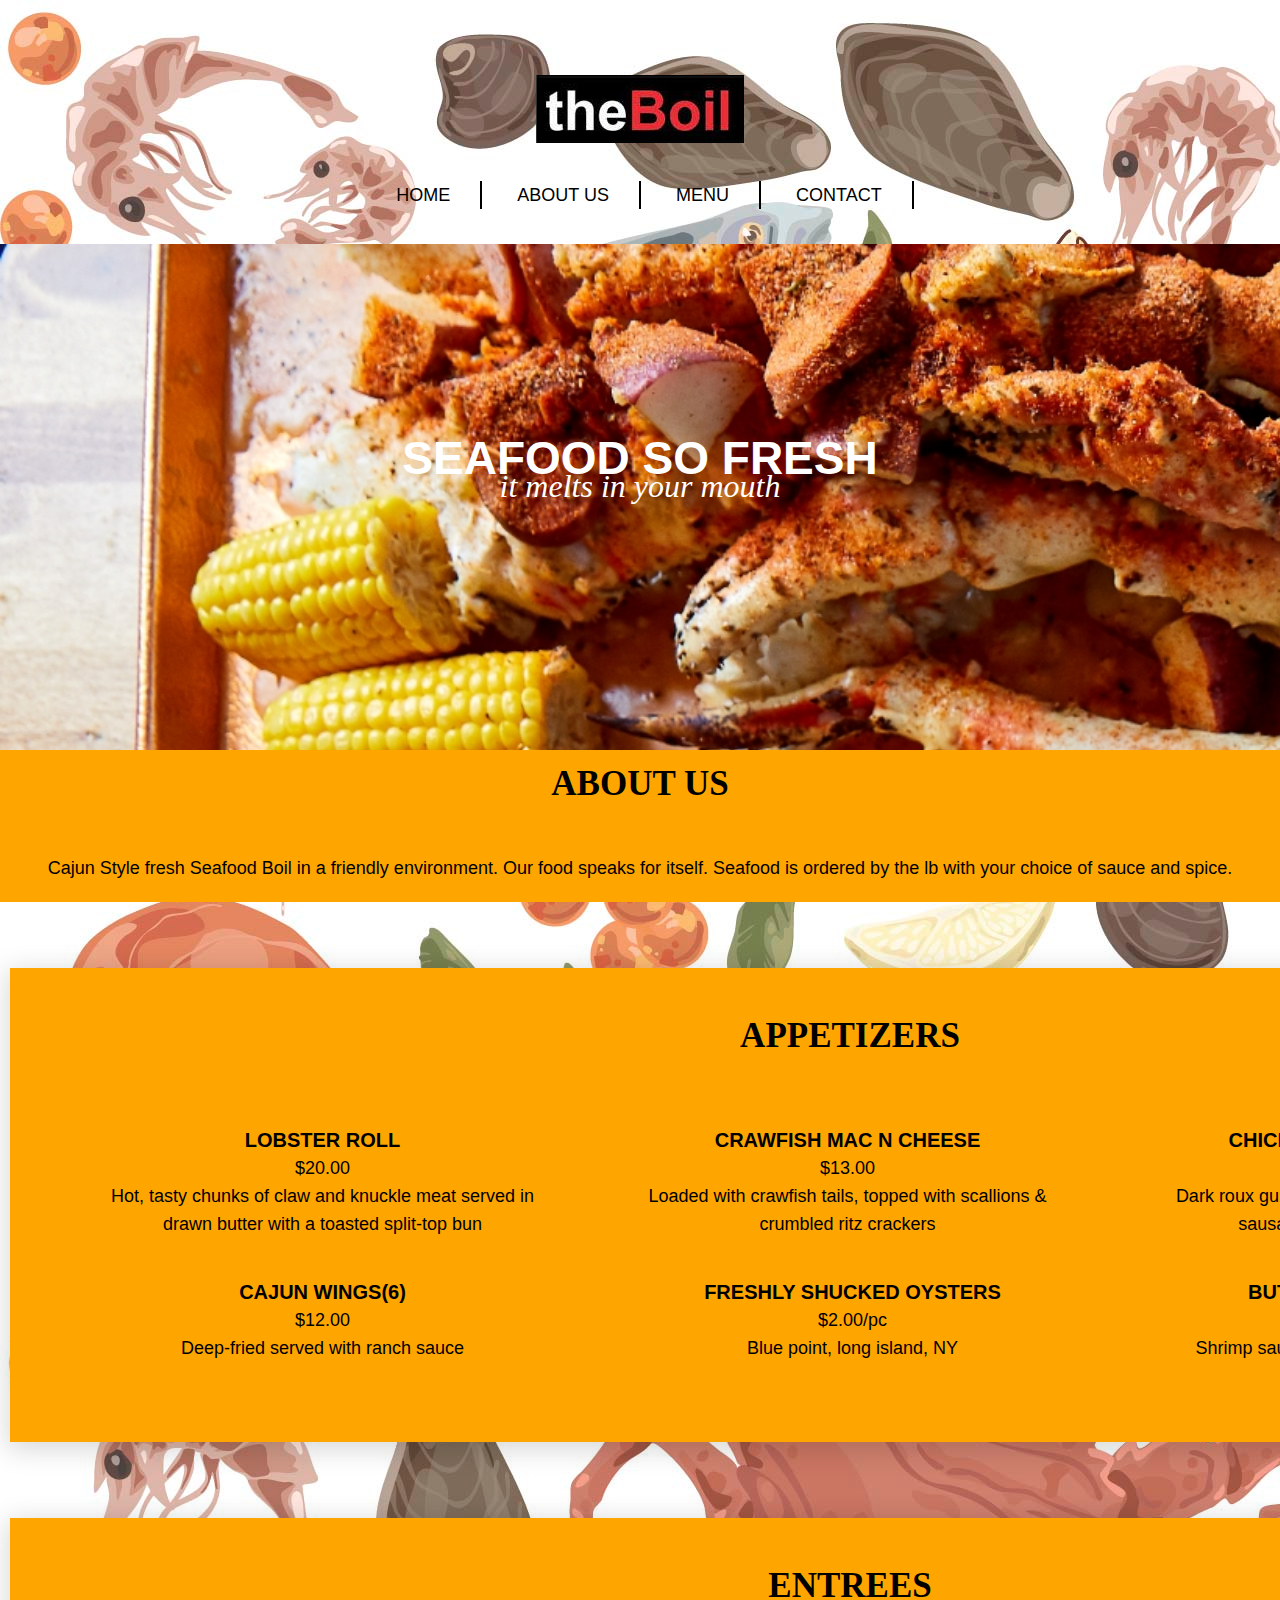
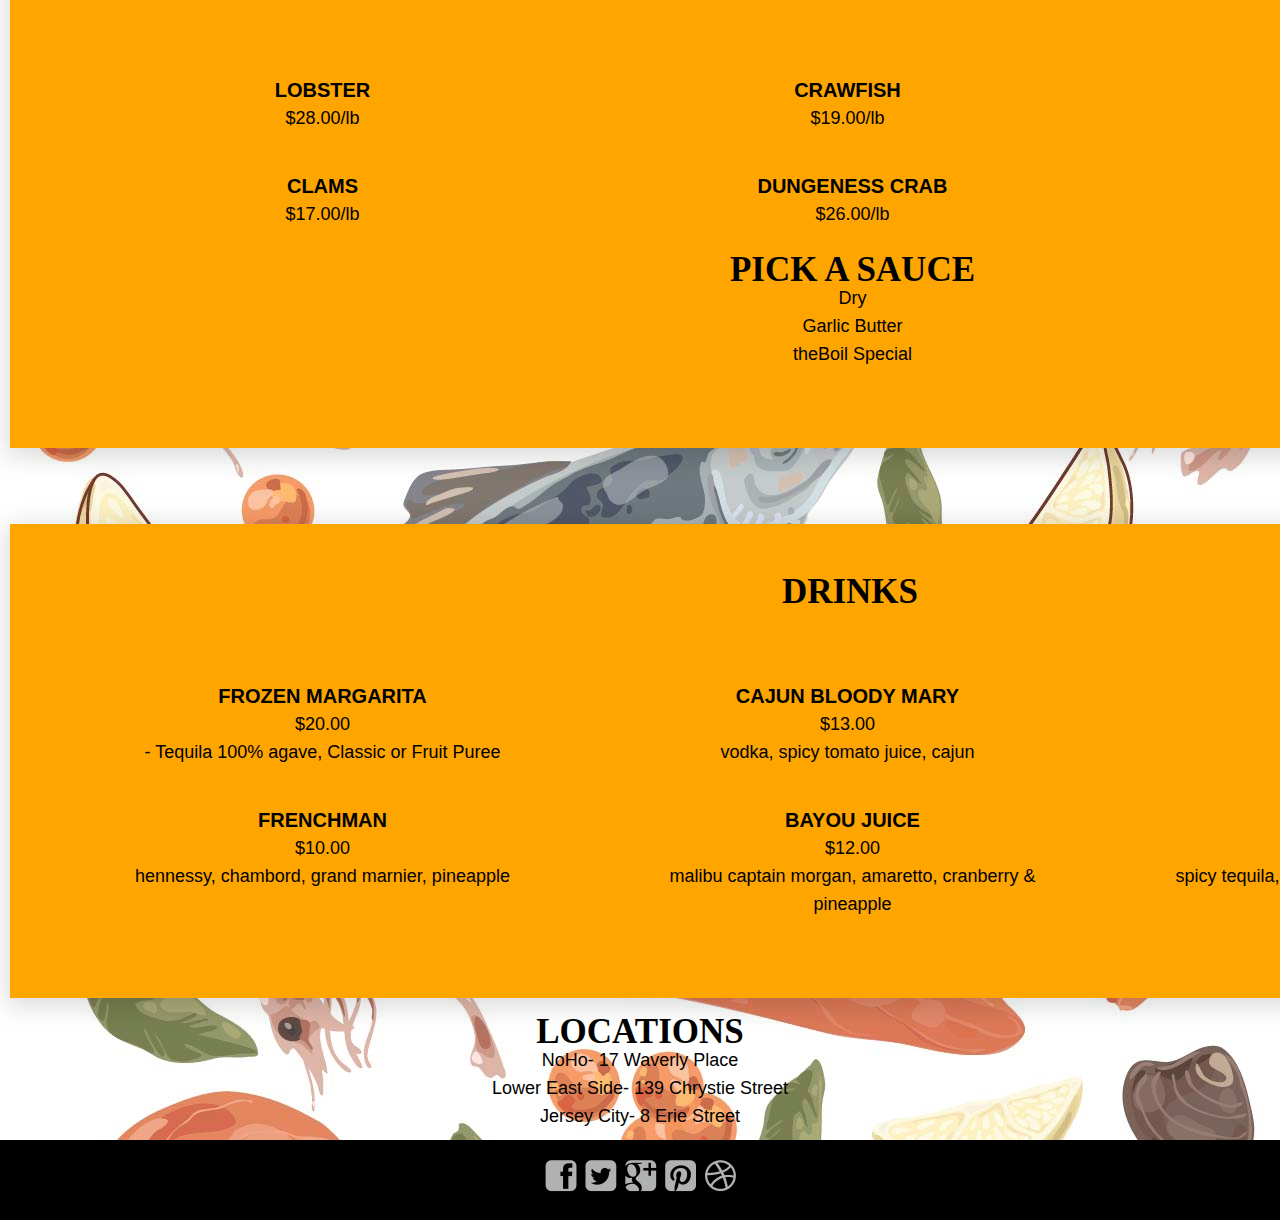
<file: a-chen/index.html>
<!DOCTYPE html>
<html lang="en" dir="ltr">
  <head>
    <meta charset="utf-8">
    <title>theBoil</title>
    <link rel="stylesheet" href="style.css">

  </head>

  <body>


<header>

  <img src="images/TheBoilLogo.jpg" alt="TheBoil">
  <nav>

    <ul>
      <li><a href="">Home</a> </li>
      <li><a href="">About us</a> </li>
      <li><a href="">Menu</a> </li>
      <li><a href="">Contact</a> </li>
    </ul>

  </nav>

</header>

<section id="hero">

  <h1>Seafood so fresh</h1>
  <h2>it melts in your mouth</h2>

</section>

<main>

  <h3>About Us</h3>
  <br></br>
  <div>
    <p>Cajun Style fresh Seafood Boil in a friendly environment. Our food speaks for itself.
      Seafood is ordered by the lb with your choice of sauce and spice.</p>
  </div>

</main>

<section>
<br></br>

			<div class="menu">
        <h3>Appetizers</h3>
        <br></br>
				<div class="menu-left">
					<h4>Lobster Roll</h4> <span>$20.00</span>
					<p> Hot, tasty chunks of claw and knuckle meat served in drawn butter with a toasted split-top bun</p>
				</div>

				<div class="menu-right">
          <h4>Chicken & Sausage Gumbo</h4> <span>$10.00</span>
					<p>Dark roux gumbo made with chicken and andouille sausage in chicken-bone stock,/P>

				</div>

				<div class="menu-left">
					<h4>Crawfish Mac N Cheese</h4> <span>$13.00</span>
					<p>Loaded with crawfish tails, topped with scallions & crumbled ritz crackers</p>
				</div>

				<div class="menu-right">
					<h4>buttery Garlic Shrimp</h4> <span>$14.00</span>
					<p>Shrimp sauteed with butter, garlic and parsley</p>
				</div>

				<div class="menu-left">
          <h4>Cajun Wings(6)</h4> <span>$12.00</span>
					<p>	Deep-fried served with ranch sauce </p>
				</div>

        <div class="menu-right">
					<h4>Freshly Shucked Oysters</h4> <span>$2.00/pc</span>
					<p>Blue point, long island, NY</p>

				</div>
			</div>
		</section>
    <section>
      <br></br>

        <div class="menu">
          	<h3>Entrees</h3>
            <br></br>
  				<div class="menu-left">
  					<h4>Lobster</h4> <span>$28.00/lb</span>

  				</div>

  				<div class="menu-right">
  					<h4>Shrimp</h4> <span>$19.00/lb</span>

  				</div>

  				<div class="menu-left">
  					<h4>Crawfish</h4> <span>$19.00/lb</span>

  				</div>

  				<div class="menu-right">
  					<h4>Snow Crab Legs</h4> <span>$25.00/lb</span>

  				</div>

  				<div class="menu-left">
  					<h4>Clams</h4> <span>$17.00/lb</span>

  				</div>

          <div class="menu-right">
  					<h4>Dungeness Crab</h4> <span>$26.00/lb</span>
          <br></br>
          <h3>Pick A Sauce</h3>
            <p>Dry</P>
            <p>Garlic Butter</P>
            <p>theBoil Special</P>


    				</div>
    			</div>
    		</section>
        <section>
          <br></br>


            <div class="menu">
              <h3>Drinks</h3>
              <br></br>
      				<div class="menu-left">
      					<h4>Frozen Margarita</h4> <span>$20.00</span>
      					<p>- Tequila 100% agave, Classic or Fruit Puree</p>
      				</div>

      				<div class="menu-right">
                <h4>Old Fashioned</h4> <span>$2.00</span>
                <p> whiskey, bitters syrup</p>
      				</div>

      				<div class="menu-left">
      					<h4>Cajun Bloody Mary</h4> <span>$13.00</span>
      					<p> vodka, spicy tomato juice, cajun</p>
      				</div>

      				<div class="menu-right">
      					<h4>Chilly Margarita</h4> <span>$14.00</span>
      					<p>spicy tequila, cointreau, fresh lime, jalapeño, sugar</p>
      				</div>

      				<div class="menu-left">
      					<h4>Frenchman</h4> <span>$10.00</span>
      					<p>hennessy, chambord, grand marnier, pineapple</p>
      				</div>

              <div class="menu-right">
                <h4>Bayou Juice</h4> <span>$12.00</span>
      					<p>malibu captain morgan, amaretto, cranberry & pineapple </p>


        				</div>
        			</div>
        		</section>


<section>


  <div class="Location">
    <h3>Locations</h3>
    <p>NoHo- 17 Waverly Place</p>

    <p>Lower East Side- 139 Chrystie Street</p>

    <p>Jersey City- 8 Erie Street</p>

  </div>

</section>

<footer>

  <div>
    <img src="images/socialicons.png" alt= "Social Networks">
  </div>
  <div>
  </div>
</footer>
  </body>
</html>
</file>
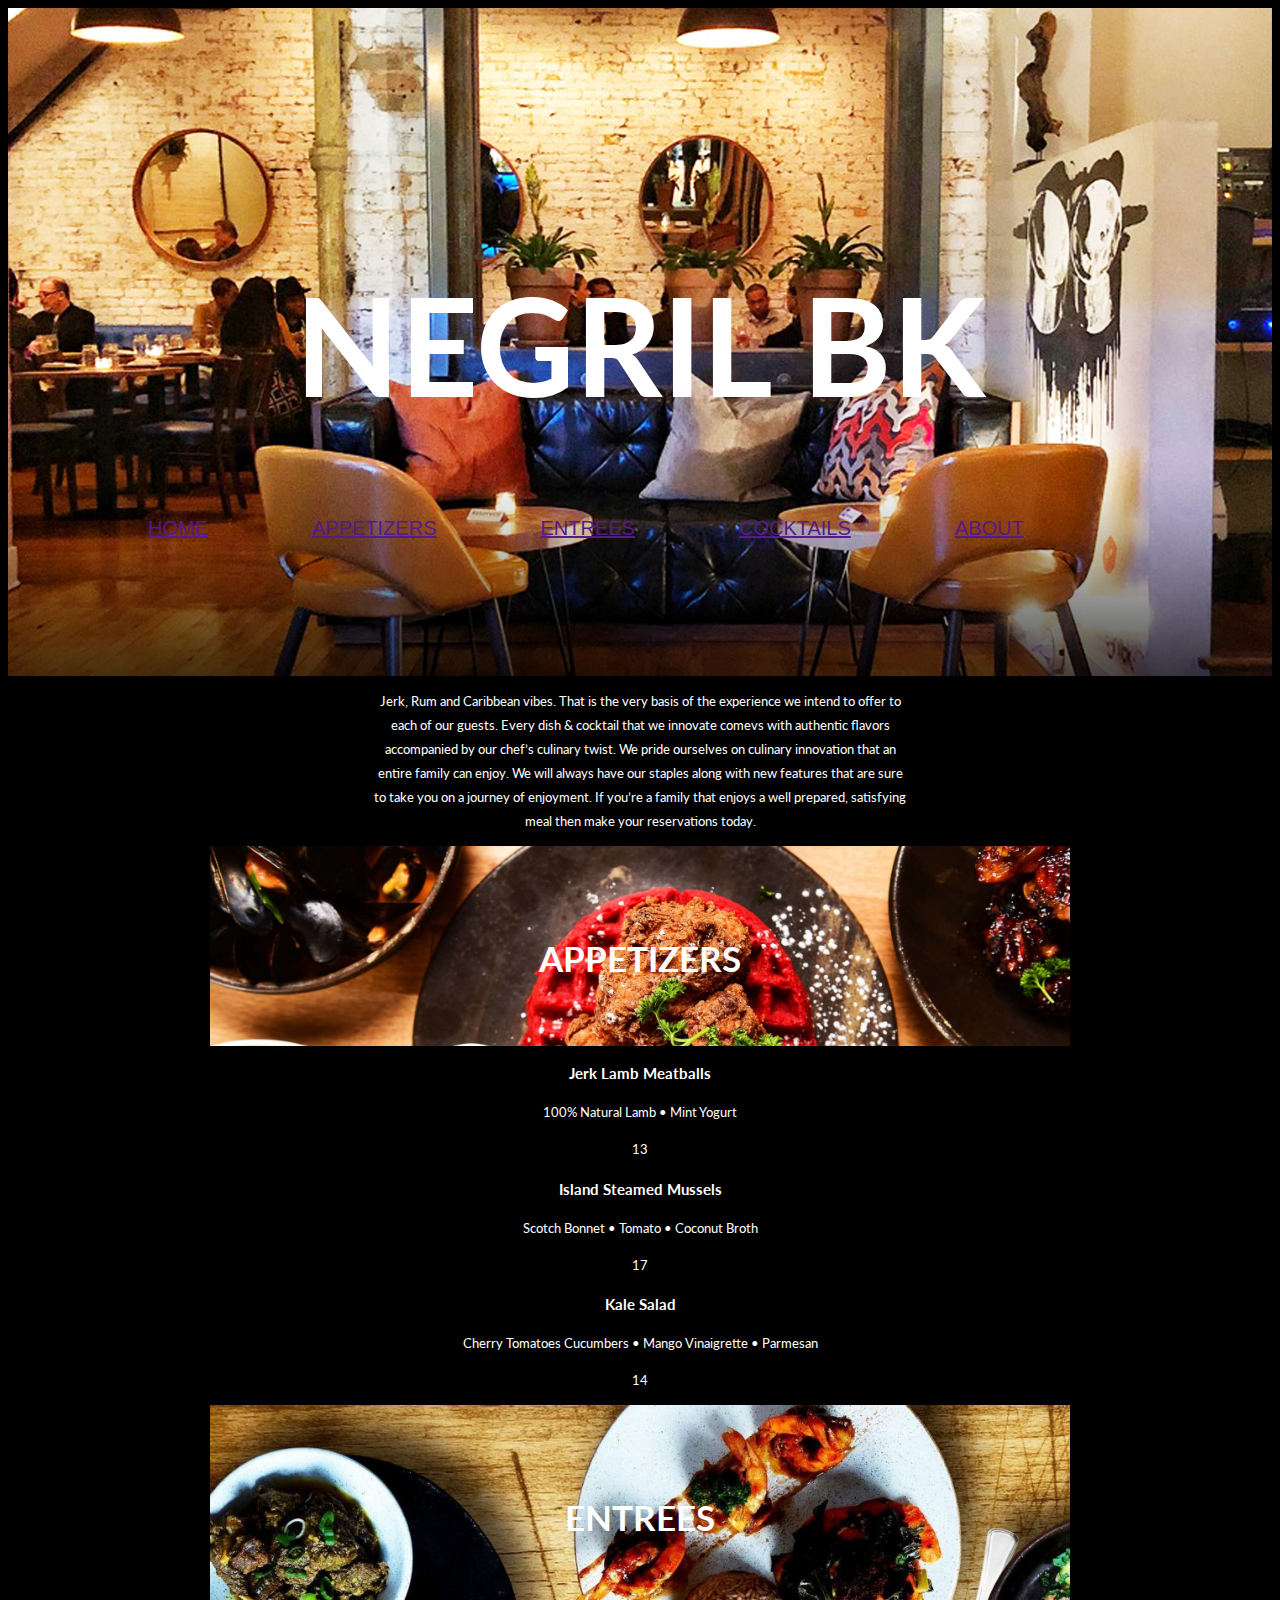
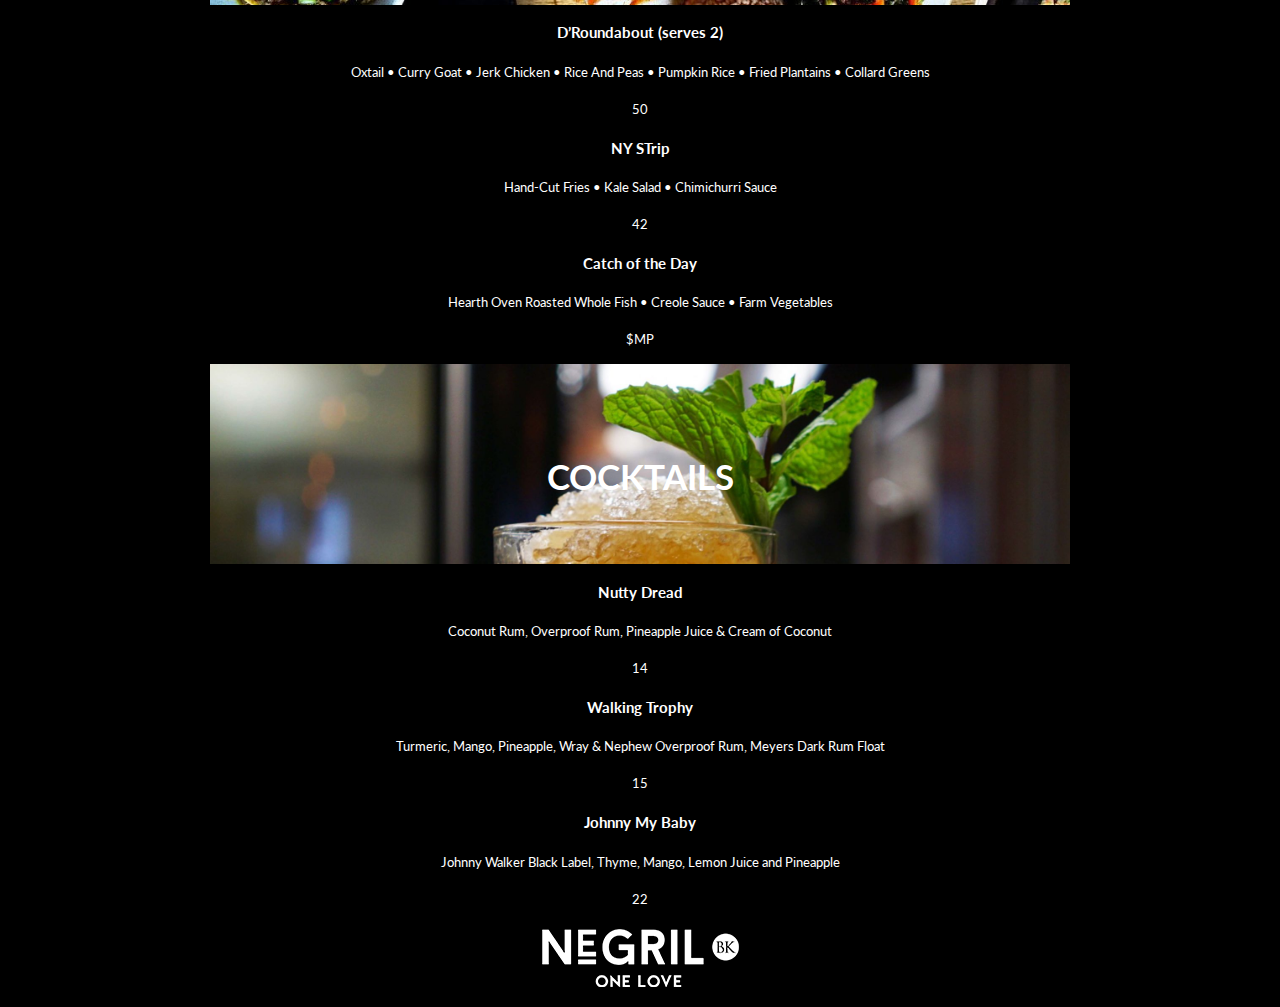
<file: anath-el/index.html>
<!doctype html>
<html>
<head>
    <title>NEGRIL BK</title>
    <link rel="preconnect" href="https://fonts.googleapis.com">
    <link rel="preconnect" href="https://fonts.gstatic.com" crossorigin>
    <link href="https://fonts.googleapis.com/css2?family=Lato:wght@100;700&display=swap" rel="stylesheet">
    <link rel="stylesheet" href="styles.css">
    <body>

        <header>
           
        </header>
        
        <main>

            <h1>NEGRIL BK</h1>

            <nav>
                <ul>
                <li><a href="">HOME</a></li>
                <li><a href="">APPETIZERS</a></li>
                <li><a href="">ENTREES</a></li>
                <li><a href="">COCKTAILS</a></li>
                <li><a href="">ABOUT</a></li>
                </ul>
            </nav>

        </main>
        <section>
            <p>Jerk, Rum and Caribbean vibes. That is the very basis of the experience we intend to offer to each of our guests. Every dish & cocktail that we innovate comevs with authentic flavors accompanied by our chef’s culinary twist. We pride ourselves on culinary innovation that an entire family can enjoy.  We will always have our staples along with new features that are sure to take you on a journey of enjoyment. If you’re a family that enjoys a well prepared, satisfying meal then make your reservations today.</p>
        </section>

        <div></div>

        <section id="menu">
            <div class="appetizers">
            
            <h2>APPETIZERS</h2>
            </div>
        

            <h3>Jerk Lamb Meatballs</h3>
            <p>100% Natural Lamb • Mint Yogurt</p>
                <p>13</p>
        

            <h3>Island Steamed Mussels</h3>
            <p>Scotch Bonnet • Tomato • Coconut Broth</p>
                <p>17</p>
        

            <h3>Kale Salad</h3>
            <p>Cherry Tomatoes Cucumbers • Mango Vinaigrette • Parmesan</p>
                <p>14</p>
       
        
        <section id="menu">
            <div class="entrees">
            
            <h2>ENTREES</h2>
            </div>
        

            <h3>D’Roundabout (serves 2)</h3>
            <p>Oxtail • Curry Goat • Jerk Chicken 
                • Rice And Peas • Pumpkin Rice • Fried Plantains • Collard Greens</p>
                <p>50</p>
        

            <h3>NY STrip</h3>
            <p>Hand-Cut Fries • Kale Salad • Chimichurri Sauce </p>
            <p>42</p>
        

            <h3>Catch of the Day</h3>
            <p>Hearth Oven Roasted Whole
                Fish • Creole Sauce • Farm Vegetables</p>
            <p>$MP</p>
        

        <section id="menu">
            <div class="cocktails">
            
            <h2>COCKTAILS</h2>
            </div>
        

            <h3>Nutty Dread</h3>
            <p>Coconut Rum, Overproof Rum, Pineapple Juice & Cream of Coconut</p>
            <p>14</p>
       

            <h3>Walking Trophy</h3>
            <p>Turmeric, Mango, Pineapple, Wray & Nephew
                Overproof Rum, Meyers Dark Rum Float</p>
            <p>15</p>
        

            <h3>Johnny My Baby</h3>
            <p>Johnny Walker Black Label, Thyme, Mango, Lemon Juice and Pineapple</p>
            <p>22</p>
         

        </section>
        <footer>
            <img src="logo-negril-white.png" alt="Negril Logo">

        </footer>


    </body>
</head>    
</html>
</file>
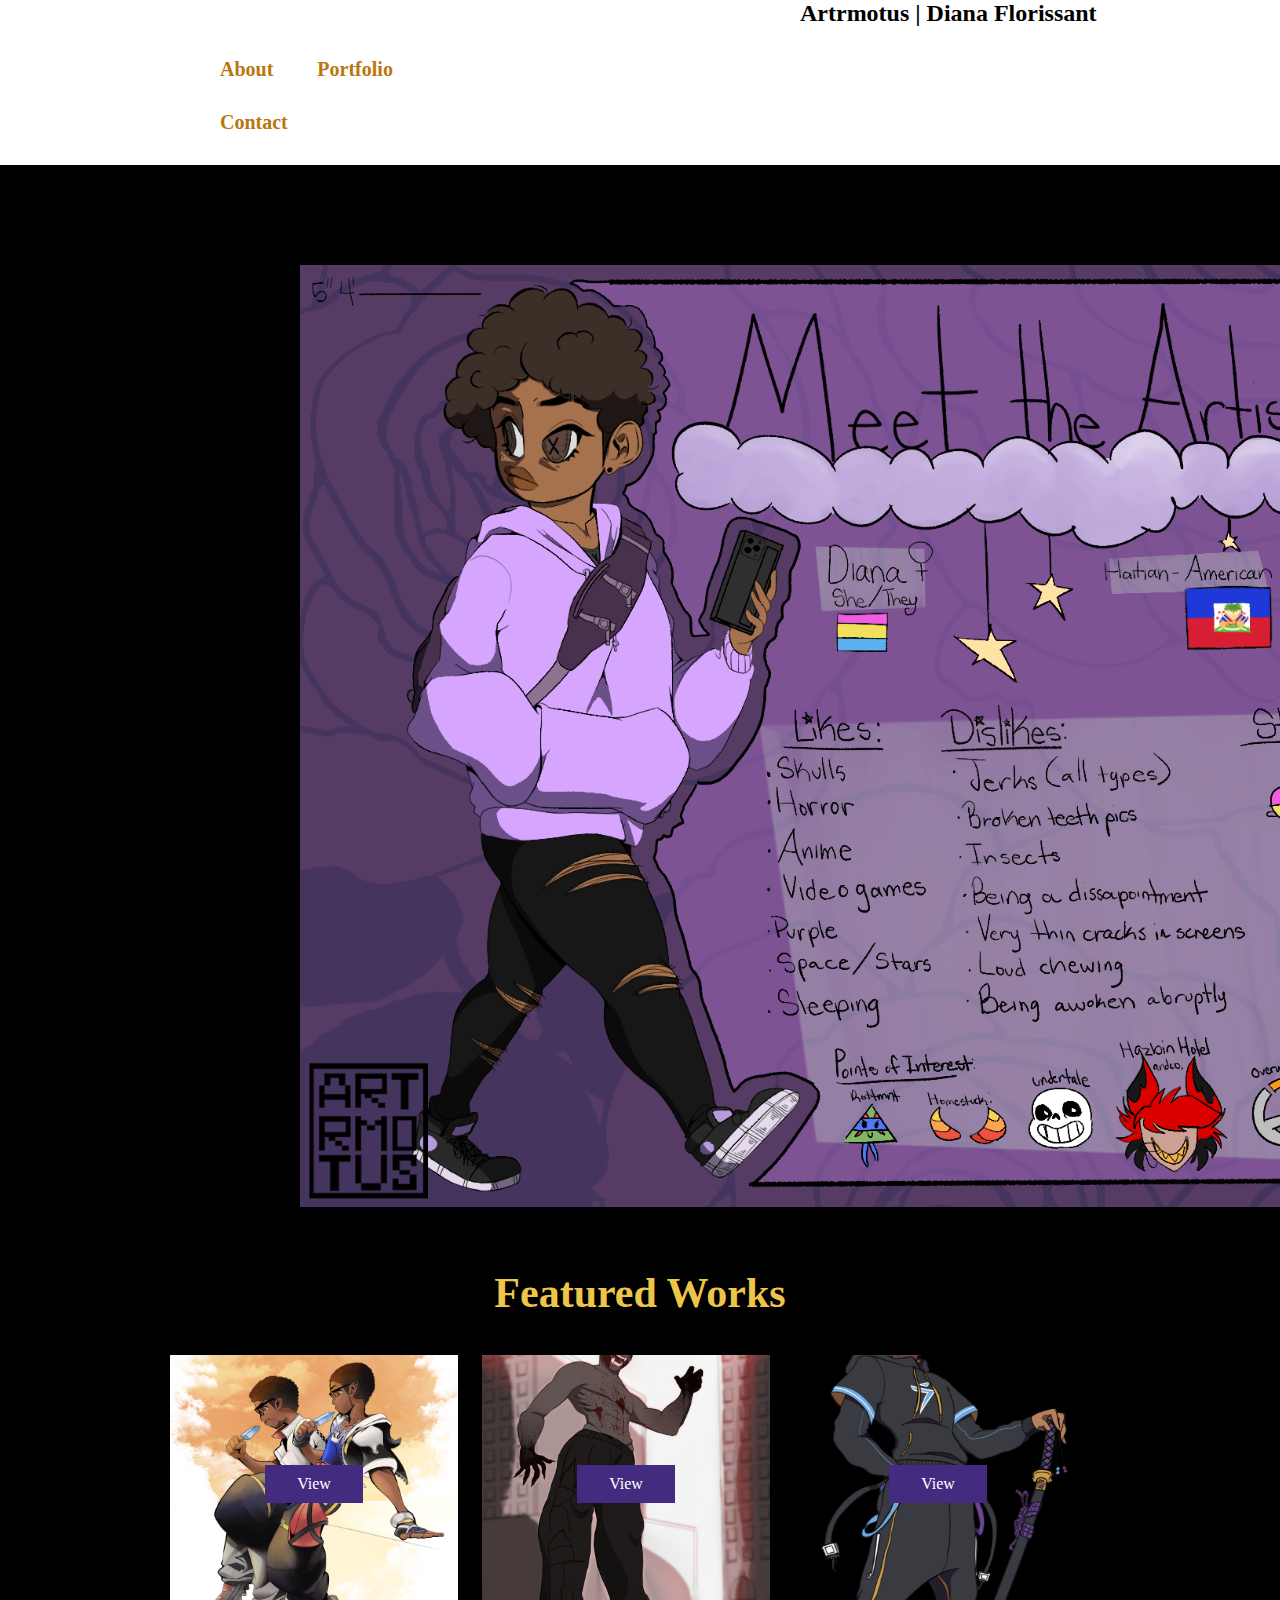
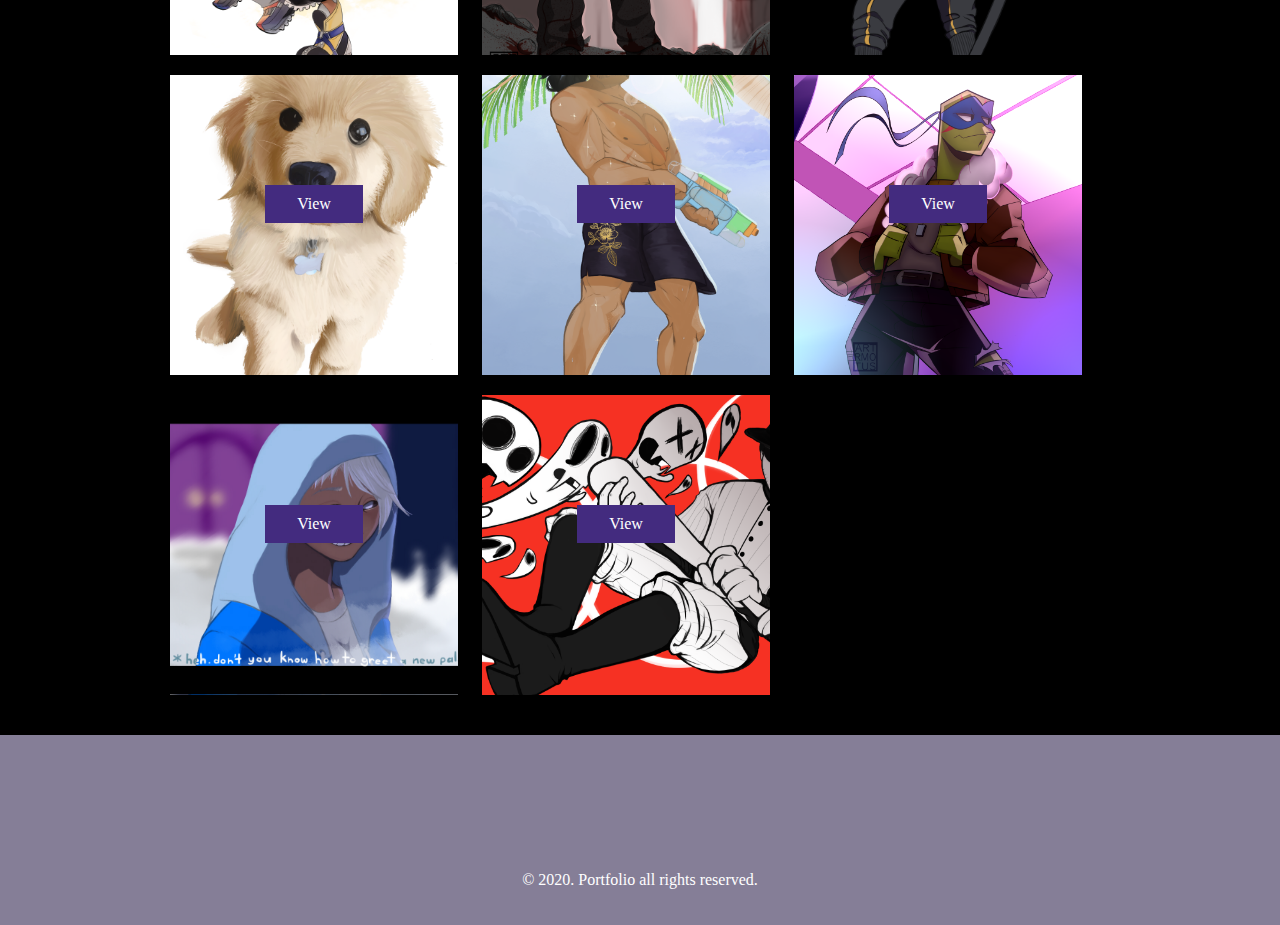
<file: d-Florissant/index.html>
<!DOCTYPE html>
<html lang="en" dir="ltr">
  <head>
    <meta charset="utf-8">
    <title>Diana's Portfolio</title>
<link rel="stylesheet" href="style.css">
  </head>
  <body>

<header>
  <div>Artrmotus | Diana Florissant</div>
  <nav>
    <ul>
      <li> <a href="index.html">About</a> </li>
      <li> <a href="portfolio.html">Portfolio</a> </li>
      <li> <a href="contact.html">Contact</a> </li>
    </ul>
  </nav>
</header>


<main>
	<!-- portfolio -->

<section id="about">

  <img src="images/About.png" src="About Me" width="135%"> </img>

</section>


<section>
  <h1>Featured Works</h1>

    <div class="photo1">
      <a href="#photo1">View</a>
    </div>

    <div class="photo2">
      <a href="#photo2">View</a>
    </div>

    <div class="photo3">
      <a href="#photo3">View</a>
    </div>

    <div class="photo4">
      <a href="#photo4">View</a>
    </div>

    <div class="photo5">
      <a href="#photo5">View</a>
    </div>

    <div class="photo6">
      <a href="#photo6">View</a>
    </div>

    <div class="photo7">
      <a href="#photo7">View</a>
    </div>

    <div class="photo8">
      <a href="#photo8">View</a>
    </div>

</section>

  <div id="photo1">

    <a href="#">Close</a>
    <img src="images/DDavid.png" alt="Portfolio 1">

  </div>

  <div id="photo2">

    <a href="#">Close</a>
    <img src="images/Wrath.png" alt="Portfolio 2">

  </div>

  <div id="photo3">

    <a href="#">Close</a>
    <img src="images/Yoyo.png" alt="Portfolio 3">

  </div>

  <div id="photo4">

    <a href="#">Close</a>
    <img src="images/Puppy.png" alt="Portfolio 4">

  </div>

  <div id="photo5">

    <a href="#">Close</a>
    <img src="images/OC.png" alt="Portfolio 5">

  </div>

  <div id="photo6">

    <a href="#">Close</a>
    <img src="images/Leo.png" alt="Portfolio 6">

  </div>

  <div id="photo7">

    <a href="#">Close</a>
    <img src="images/sans.jpg" alt="Portfolio 7">

  </div>

  <div id="photo8">

    <a href="#">Close</a>
    <img src="images/Batter.png" alt="Portfolio 8">

  </div>

</main>
<footer>

<p>&copy; 2020. Portfolio all rights reserved.</p>

</footer>
  </body>
</html>
</file>
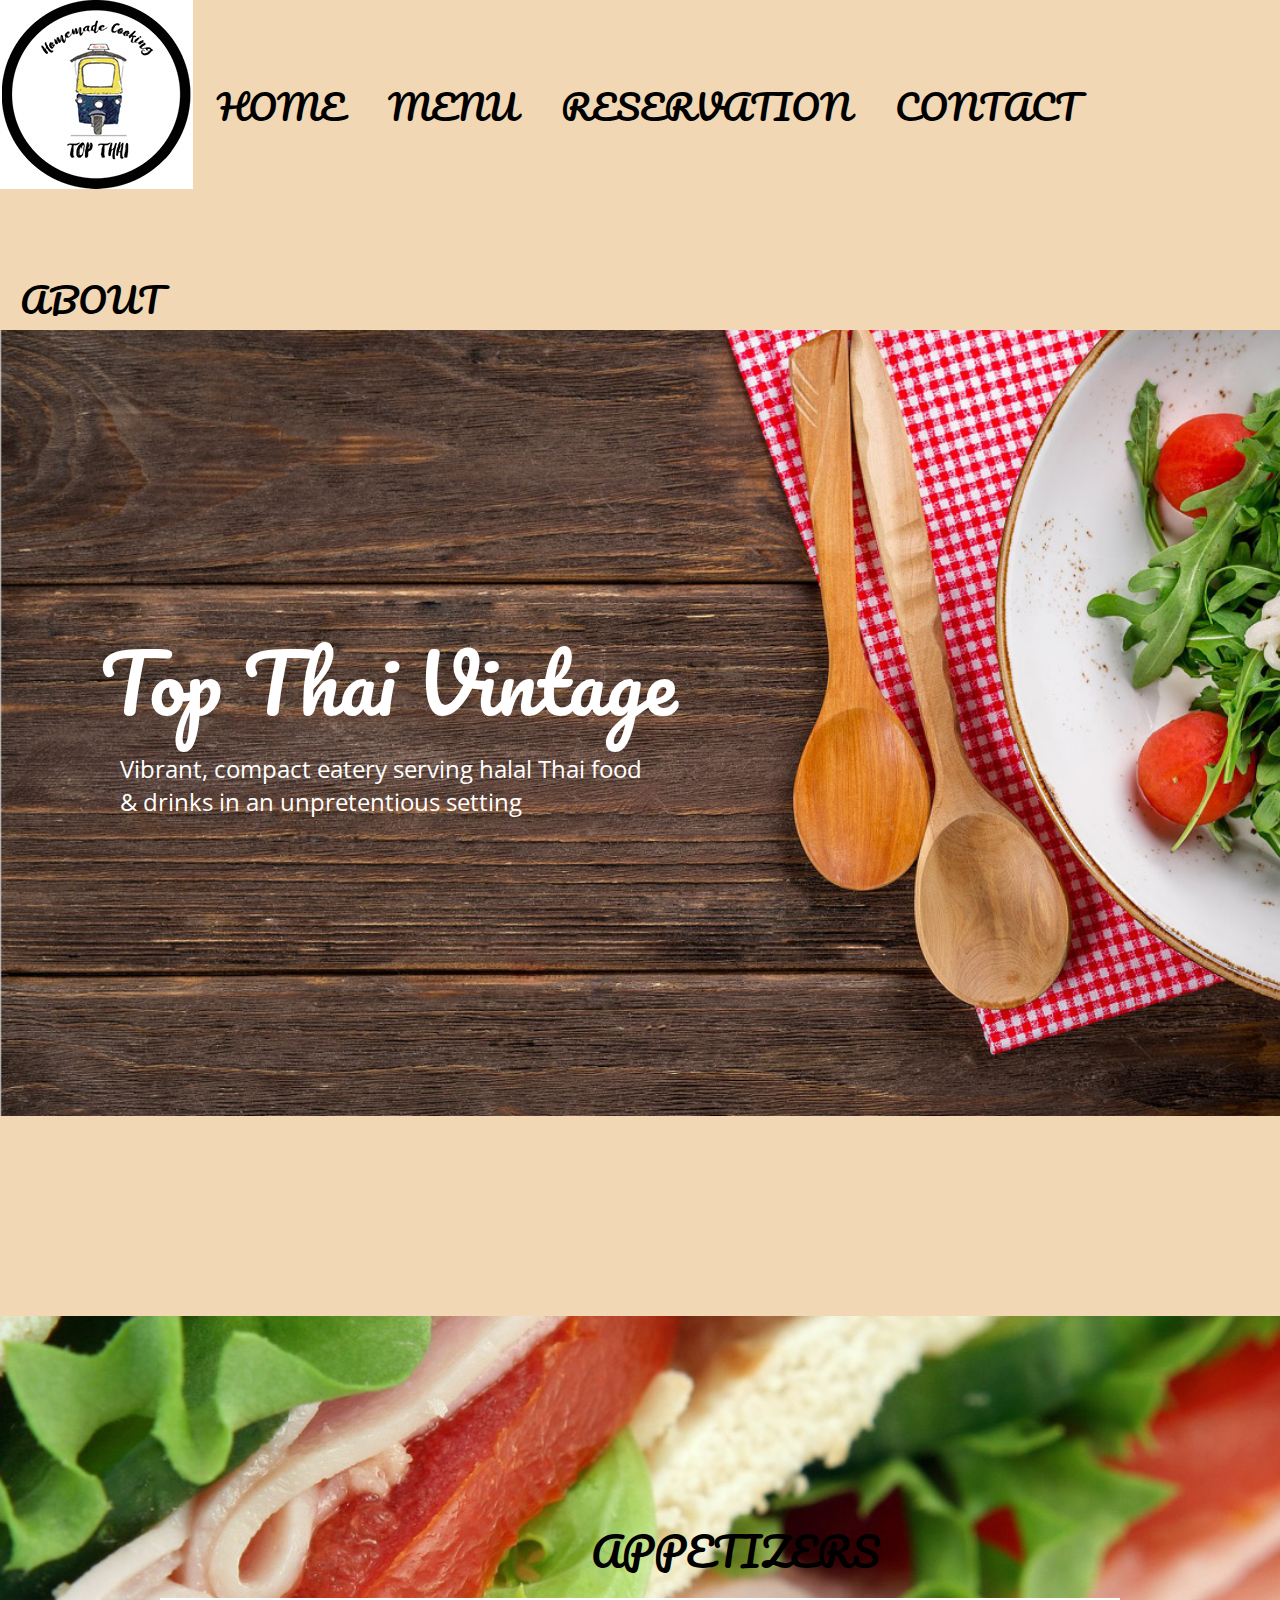
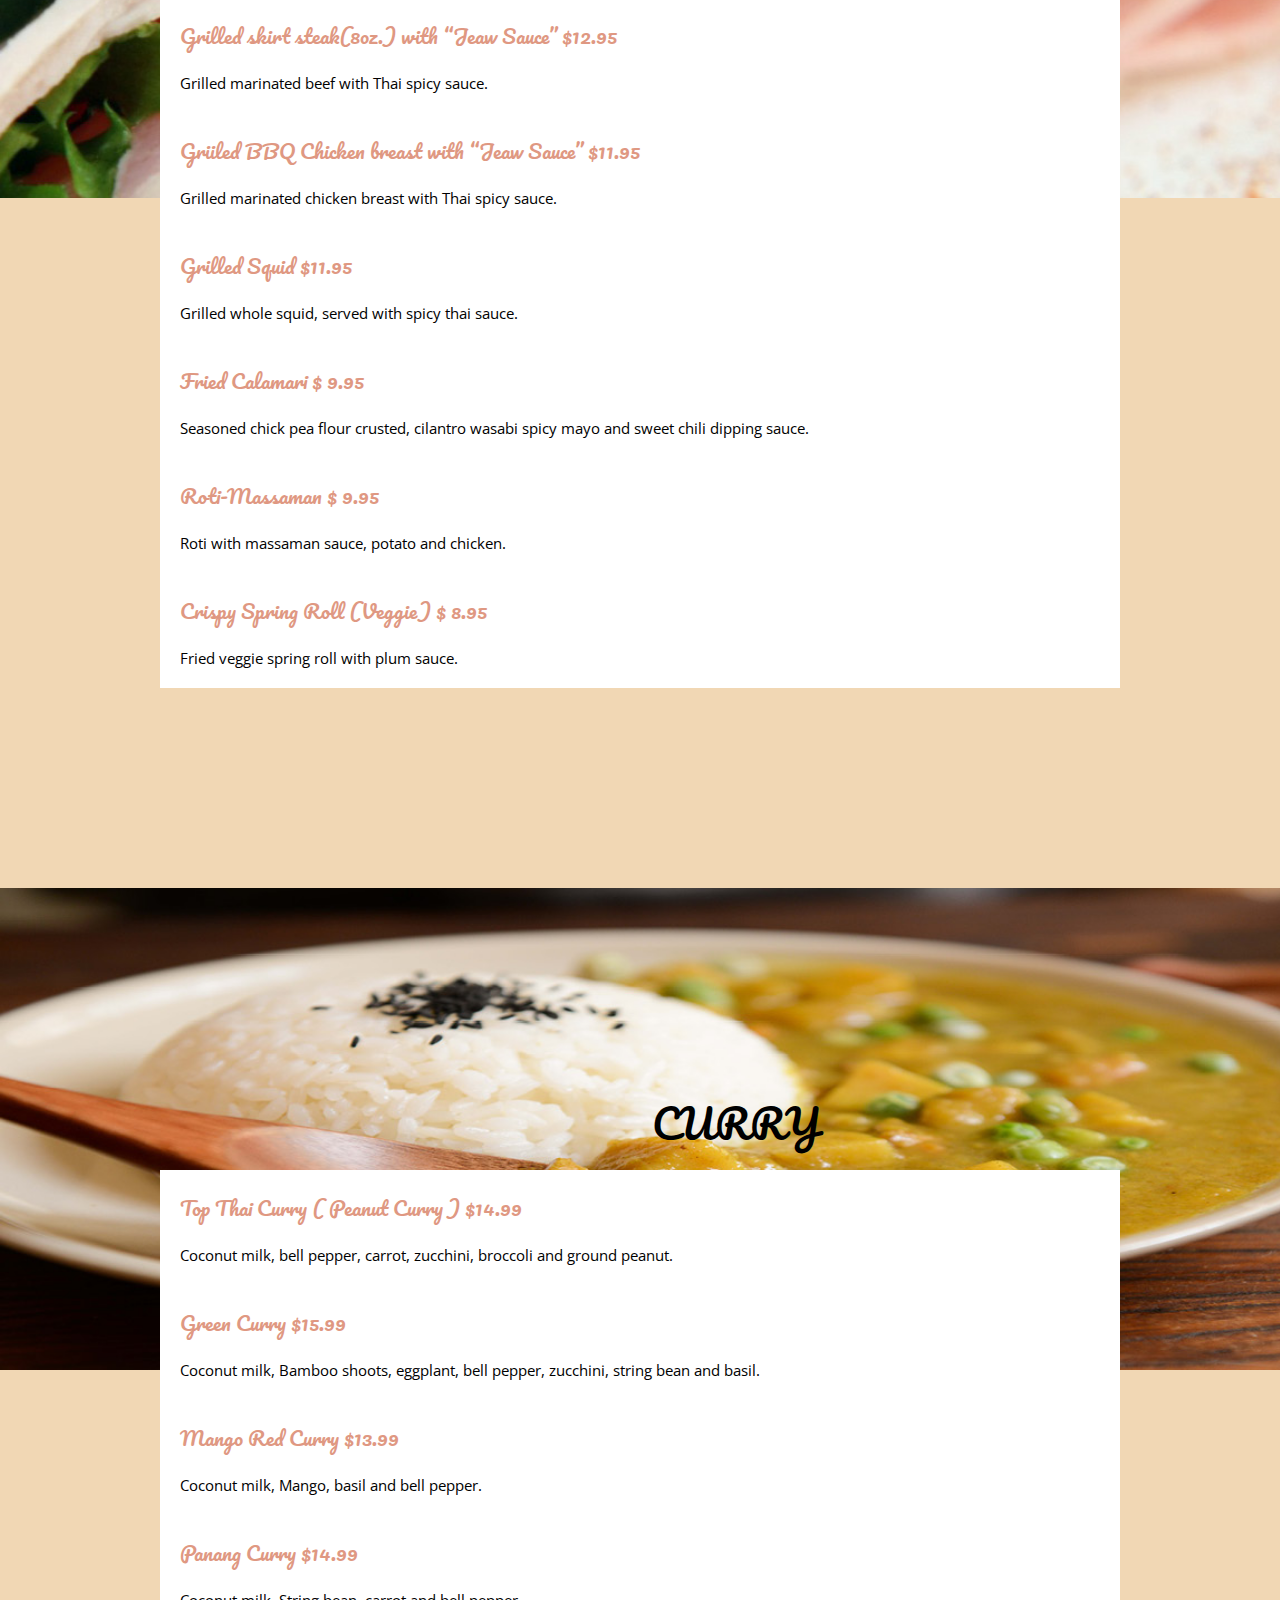
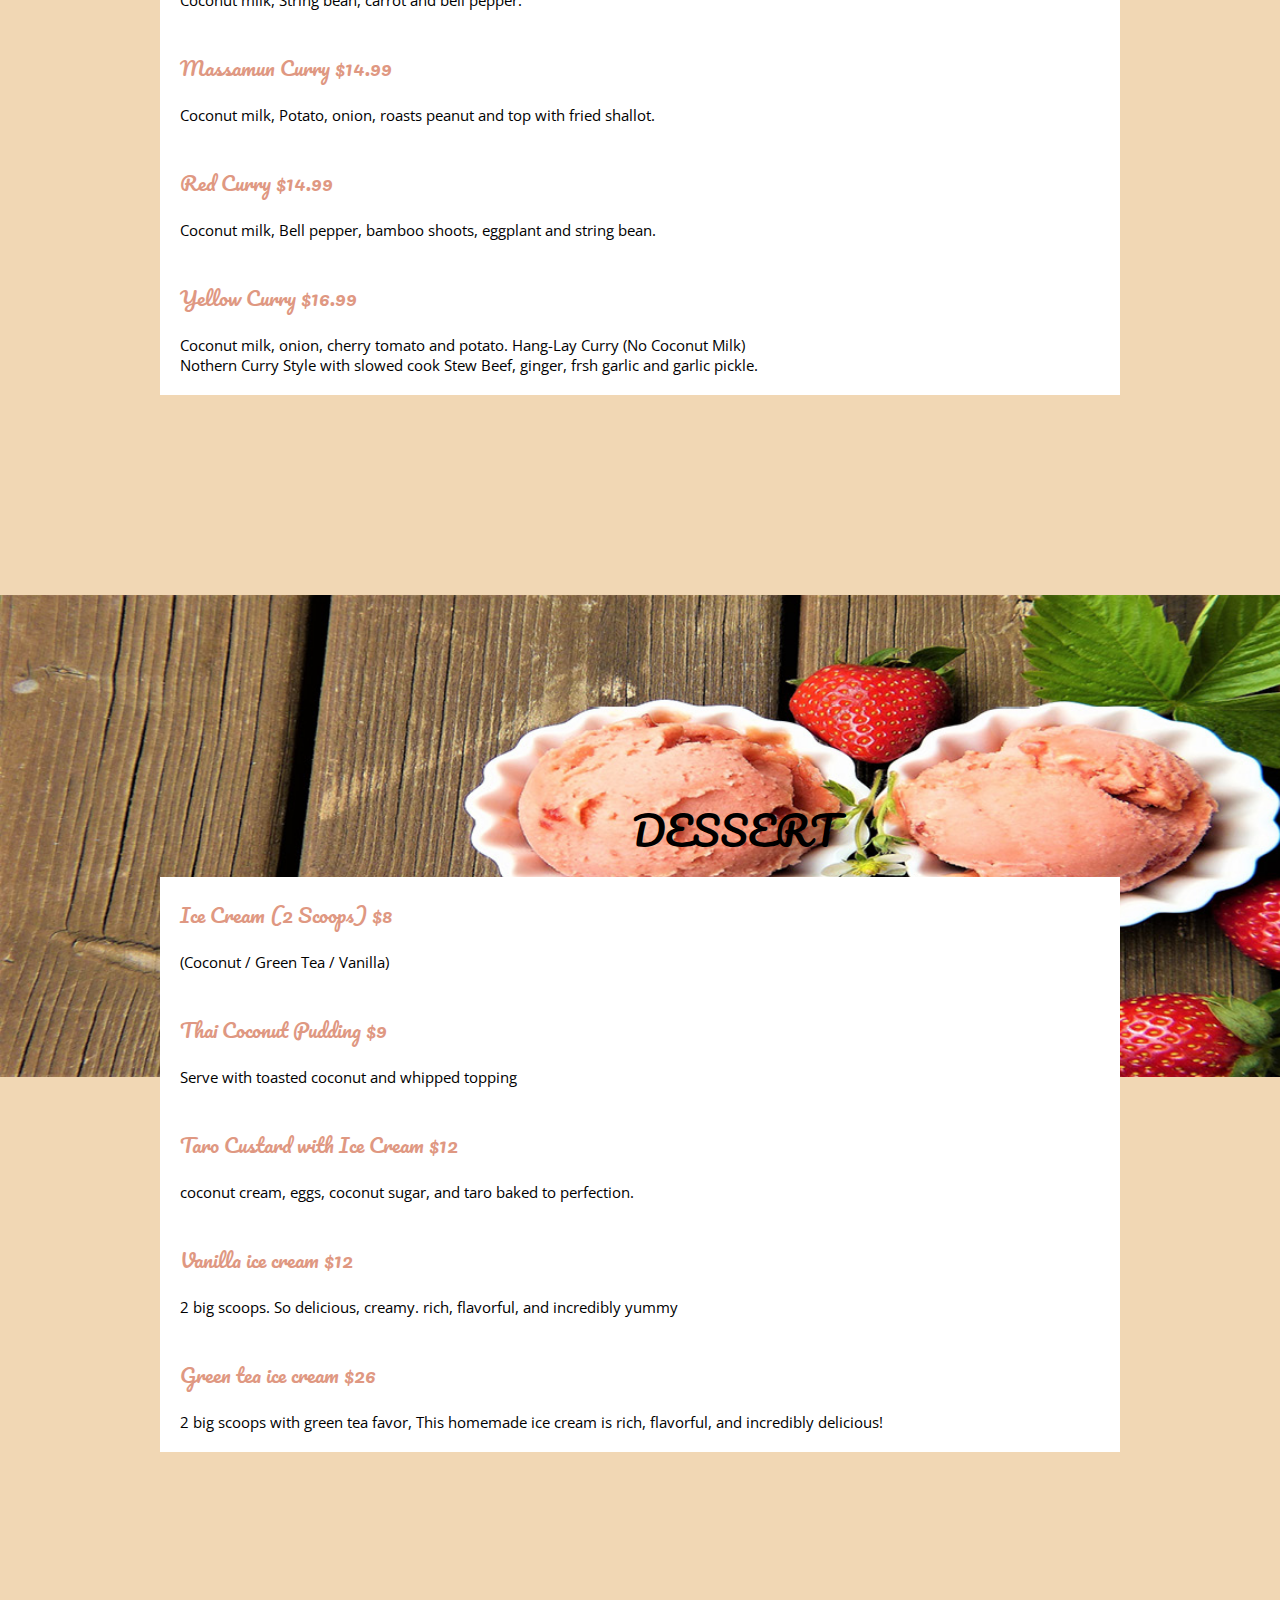
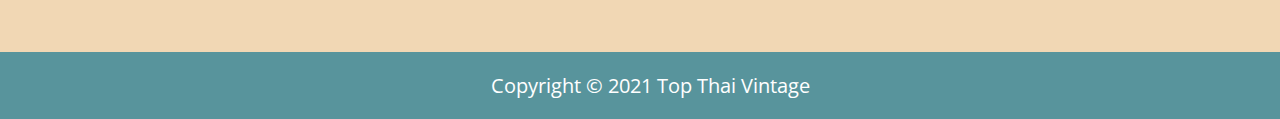
<file: m-uddin/index.html>
<!DOCTYPE html>
<html>
<head>
<title>Top Thai Vintage</title>
<link href="https://fonts.googleapis.com/css2?family=Pacifico&display=swap" rel="stylesheet">
    <link href="https://fonts.googleapis.com/css2?family=Open+Sans&display=swap" rel="stylesheet">
<link rel="stylesheet" href="style.css">
</head>
<body>
  <header>



    <nav>
      <ul>
<img src="images/logo.jpg" alt="Top Thai Vintage Logo">
      <li> <a href="">HOME</a> </li>
      <li> <a href="">MENU</a> </li>
      <li> <a href="">RESERVATION</a> </li>
      <li> <a href="">CONTACT</a> </li>
      <li> <a href="">ABOUT</a> </li>

      </ul>
    </nav>
  </header>

  <main>
    <h1>Top Thai Vintage</h1>

    <p class="tag-line">Vibrant, compact eatery serving halal Thai food<br> &
drinks in an unpretentious setting</p>

</main>
<div id="appetizer">
    <h2>APPETIZERS</h2>
  </div>
<section class="container">

<div>
  <h3>Grilled skirt steak(8oz.) with “Jeaw Sauce” $12.95 </h3>
<p>Grilled marinated beef with Thai spicy sauce.</p>
</div>

<div>
<h3>Griiled BBQ Chicken breast with “Jeaw Sauce” $11.95</h3>
<p>Grilled marinated chicken breast with Thai spicy
sauce.</p>
</div>

<div>
<h3>Grilled Squid $11.95</h3>
<p>Grilled whole squid, served with spicy thai
sauce.</p>
</div>

<div>
<h3>Fried Calamari $ 9.95</h3>
<p>Seasoned chick pea flour crusted, cilantro wasabi
spicy mayo and sweet chili dipping sauce.</p>
</div>

<div>
<h3>Roti-Massaman $ 9.95</h3>
<p>Roti with massaman sauce, potato and chicken.</p>
</div>

<div>
<h3>Crispy Spring Roll (Veggie) $ 8.95</h3>
<p>Fried veggie spring roll with plum sauce.</p>
</div>
</section>



  <div id="curry">
    <h2>CURRY</h2>
</div>
<section class="curryitem">
      <div>
      <h3>Top Thai Curry ( Peanut Curry ) $14.99</h3>
<p>Coconut milk, bell pepper, carrot, zucchini,
broccoli and ground peanut.</p>
</div>

<div>
<h3>Green Curry $15.99</h3>
<p>Coconut milk, Bamboo shoots, eggplant, bell
pepper, zucchini, string bean and basil.</p>
</div>

<div>
<h3>Mango Red Curry $13.99</h3>
<p>Coconut milk, Mango, basil and bell pepper.</p>
</div>

<div>
<h3>Panang Curry $14.99</h3>
<p>Coconut milk, String bean, carrot and bell pepper.</p>
</div>

<div>
<h3>Massamun Curry $14.99</h3>
<p>Coconut milk, Potato, onion, roasts peanut
and top with fried shallot.</p>
</div>

<div>
<h3>Red Curry $14.99</h3>
<p>Coconut milk, Bell pepper, bamboo shoots,
eggplant and string bean.</p>
</div>

<div>
<h3>Yellow Curry $16.99</h3>
<p>Coconut milk, onion, cherry tomato and potato.
Hang-Lay Curry (No Coconut Milk)<br>
Nothern Curry Style with slowed cook
Stew Beef, ginger, frsh garlic and garlic pickle.</p>
</div>
  </section>


  <div id="dessert">
  <h2>DESSERT</h2>
</div>

<section class="dessertitem">
  <div>
  <h3>Ice Cream (2 Scoops) $8</h3>
<p>(Coconut / Green Tea / Vanilla)</p>
</div>

<div>
<h3>Thai Coconut Pudding $9</h3>
<p>Serve with toasted coconut and whipped topping</p>
</div>

<div>
<h3>Taro Custard with Ice Cream $12</h3>
<p>coconut cream, eggs, coconut sugar, and taro
baked to perfection.</p>
</div>

<div>
<h3>Vanilla ice cream $12</h3>
<p>2 big scoops. So delicious, creamy. rich, flavorful,
and incredibly yummy</p>
</div>

<div>
<h3>Green tea ice cream $26</h3>
<p>2 big scoops with green tea favor, This homemade
ice cream is rich, flavorful, and incredibly
delicious!</p>
</div>
</section>

<footer>

<p class="footer">Copyright © 2021 Top Thai Vintage</p>

</footer>
</file>
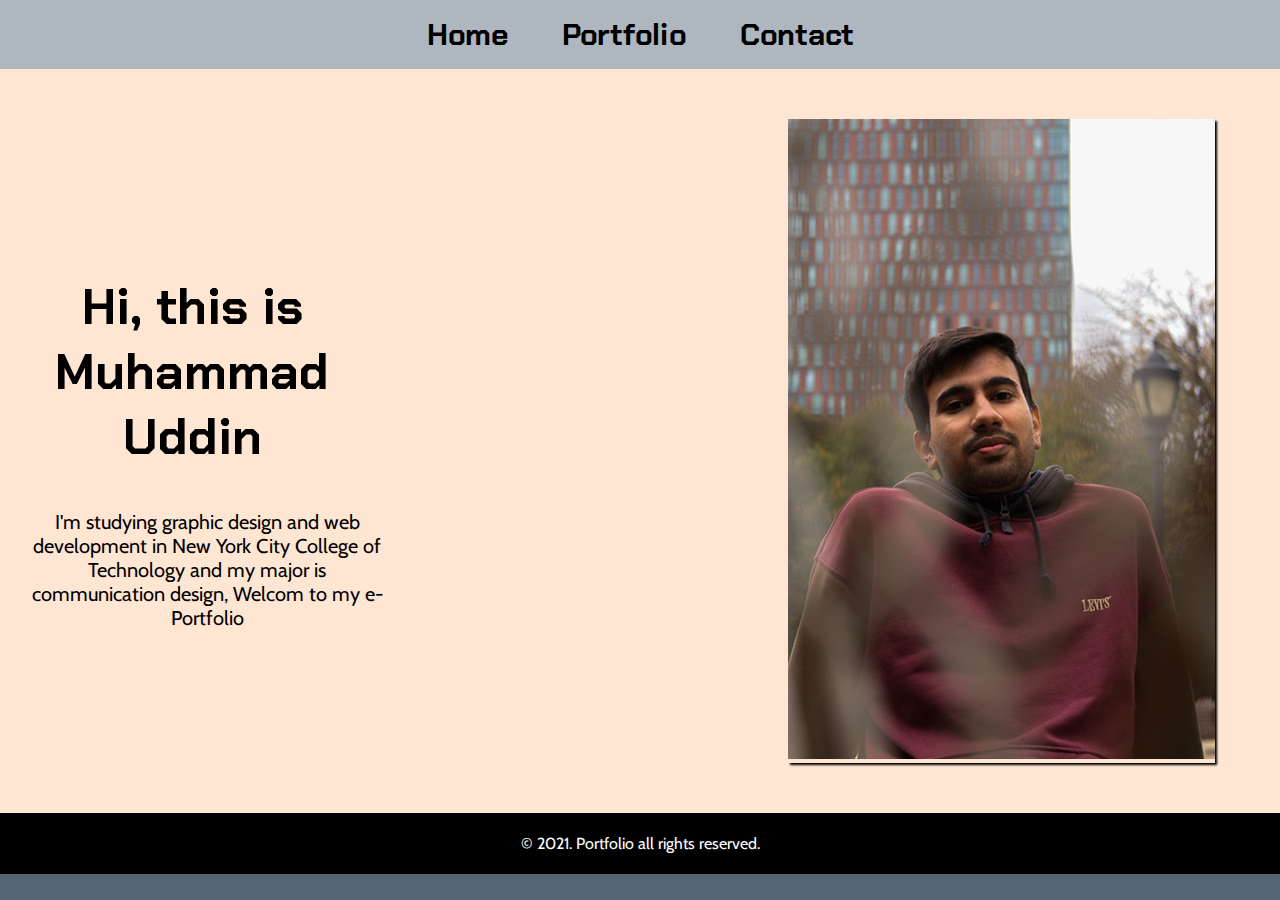
<file: m_uddin2/index.html>
<!DOCTYPE html>
<html>

<head>

<title>Portfolio</title>
<link rel="stylesheet" href="css/style.css">
<link href="https://fonts.googleapis.com/css2?family=Chakra+Petch:wght@700&display=swap" rel="stylesheet">
<link href="https://fonts.googleapis.com/css2?family=Cabin:wght@500&family=Chakra+Petch:wght@700&display=swap" rel="stylesheet">
  </head>


<body>


<header>
  <nav>
    <ul>
      <li> <a href="index.html">Home</a> </li>
      <li> <a href="portfolio.html">Portfolio</a> </li>
      <li> <a href="contact me.html">Contact</a> </li>
    </ul>
  </nav>
</header>
<main>
  <div>

  <h2>Hi, this is Muhammad Uddin</h2>
  <p id="intro">I'm studying graphic design and web development in New York City College of Technology and my major is communication design, Welcom to my e-Portfolio</p>

  </div>
<div class="profile">
<img src="images/profile photo.jpg" alt="PROFILE">
</div>


</main>
<footer>

<p>&copy; 2021. Portfolio all rights reserved.</p>

</footer>
</body>
</html>
</file>
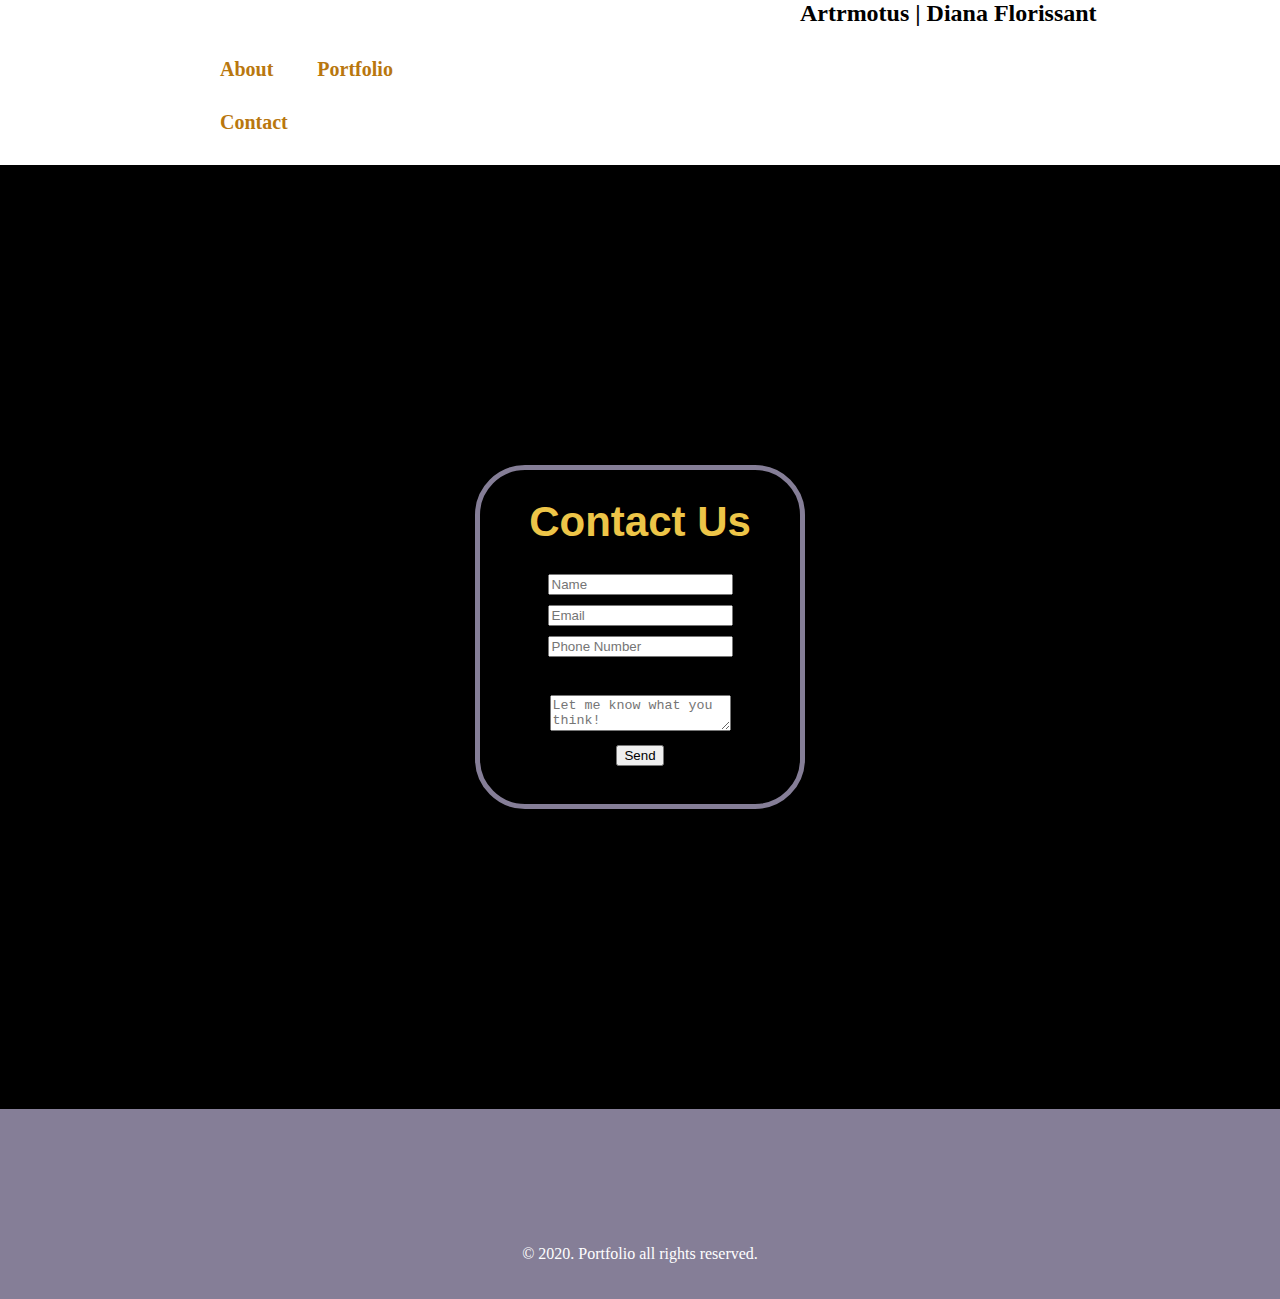
<file: d-Florissant/contact.html>
<!doctype html>
<html>
<head>
<meta charset="UTF-8">
<title>Contact Me</title>
<link rel="stylesheet" href="style.css">
	<style type="text/css">

		body {
			margin-left:auto;
			margin-right:auto;
		}

		h1 {
			text-align:center;
			font-family:sans-serif;
		}

		form {
			width:25%;
			border:5px solid #857E97;
			border-radius: 50px;
			margin-left:auto;
			margin-right:auto;
			background-color:#000;
			margin-top:300px;
			margin-bottom:300px;
		}

	</style>
</head>

<header>
  <div>Artrmotus | Diana Florissant</div>
  <nav>
    <ul>
			<li> <a href="index.html">About</a> </li>
      <li> <a href="portfolio.html">Portfolio</a> </li>
      <li> <a href="contact.html">Contact</a> </li>
    </ul>
  </nav>
</header>

<body>
	<form action="" name="contact-form" method="post">

	<h1>Contact Us</h1>

		<li><input type="text" name="Firstname" name="Lastname" placeholder="Name"></li>
		<li><input type="email" name="email" placeholder="Email"></li>
		<li><input type="text" name="number" placeholder="Phone Number"><li>
		<li><textarea name="message" placeholder="Let me know what you think!"></textarea></li>
		<li><input type="submit" value="Send"><li>


	</form>

	<footer>

	<p>&copy; 2020. Portfolio all rights reserved.</p>

	</footer>
</body>
</html>
</file>
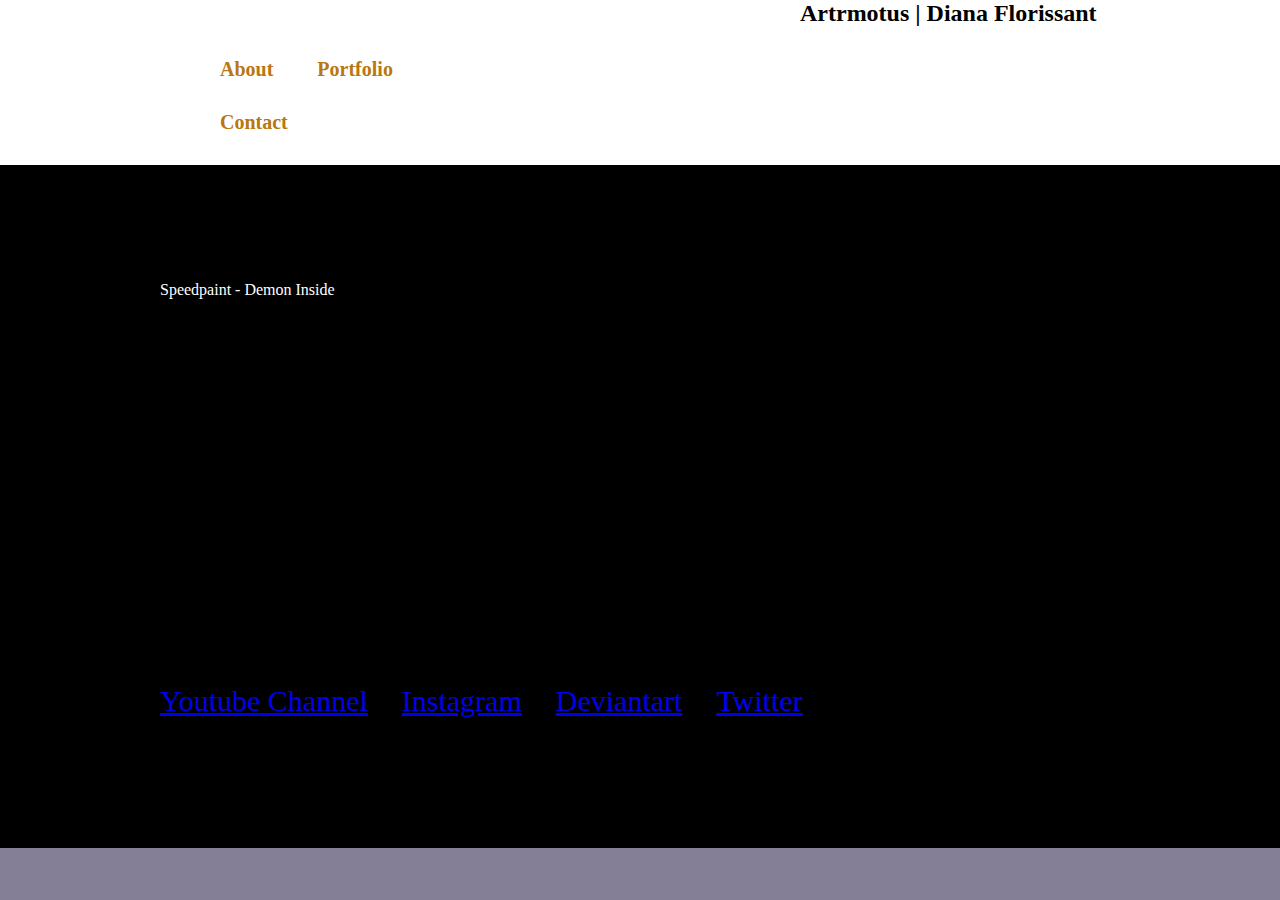
<file: d-Florissant/portfolio.html>
<!DOCTYPE html>
<html lang="en" dir="ltr">
  <head>
    <meta charset="utf-8">
    <title>All Works</title>
<link rel="stylesheet" href="style.css">
  </head>
<body>

  <header>
    <div>Artrmotus | Diana Florissant</div>
    <nav>
      <ul>
  			<li> <a href="index.html">About</a> </li>
        <li> <a href="portfolio.html">Portfolio</a> </li>
        <li> <a href="contact.html">Contact</a> </li>
      </ul>
    </nav>
  </header>

<section>
  <p> Speedpaint - Demon Inside </p>
  <div class="video">

      <iframe width="560" height="315" src="https://www.youtube.com/embed/m0s3m-PpJII" title="YouTube video player" frameborder="0" allow="accelerometer; autoplay; clipboard-write; encrypted-media; gyroscope; picture-in-picture" allowfullscreen></iframe>
  </div>
</section>

<section>

  <li> <a href="https://www.youtube.com/channel/UCo2w4vwne_Q0WWP6Vp8pSaQ"> Youtube Channel </a> </li>
  <li> <a href="https://www.instagram.com/artrmotus/"> Instagram </a> </li>
  <li> <a href="https://www.deviantart.com/artrmotus"> Deviantart </a> </li>
  <li> <a href="https://twitter.com/Gaming_Cosplay"> Twitter </a> </li>

</section>

</body>
</file>
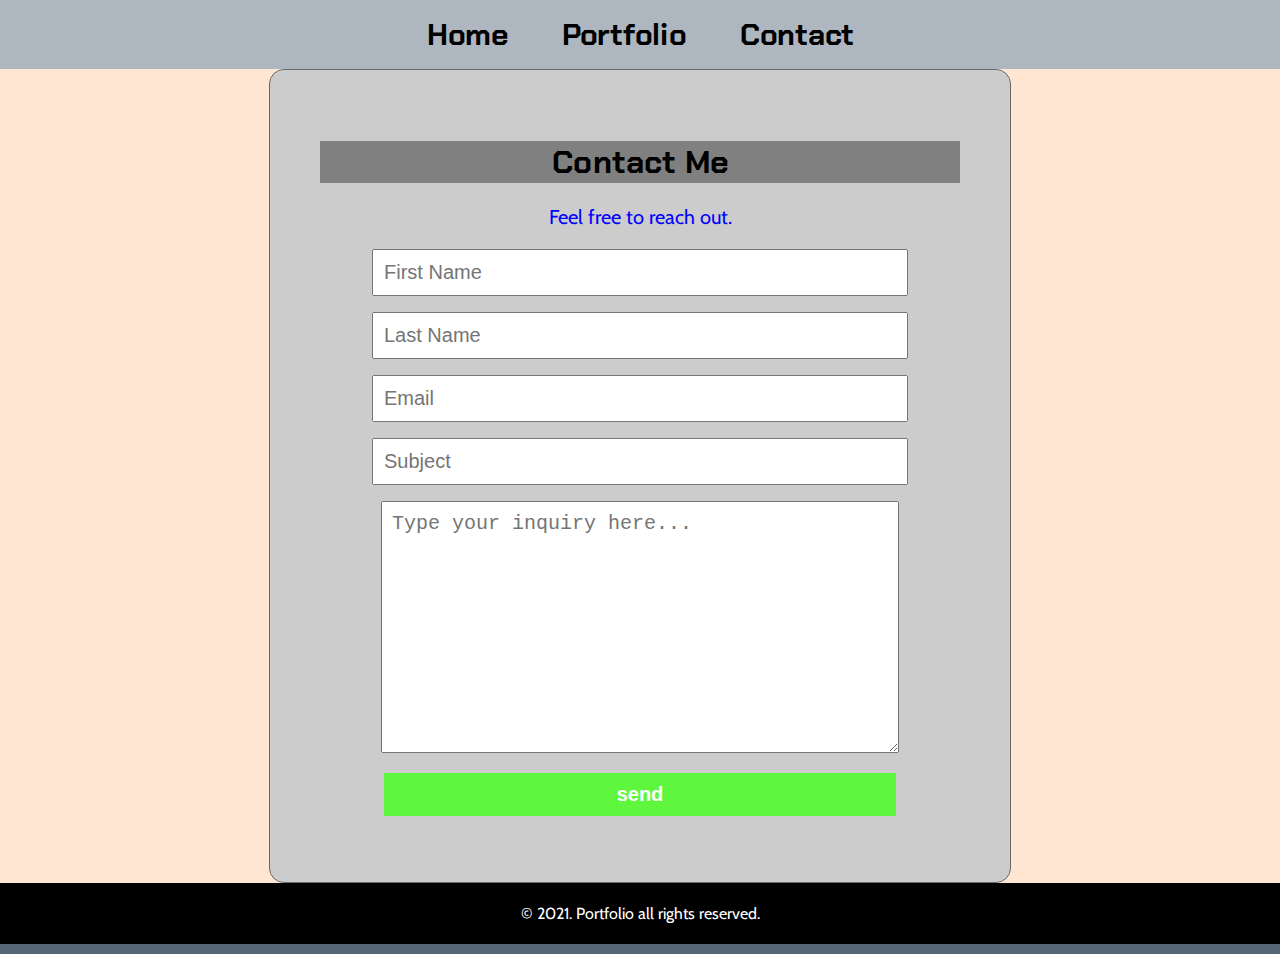
<file: m_uddin2/contact me.html>
<!DOCTYPE html>
<html>
<head>
<title>Contact Me</title>
<link rel="stylesheet" href="css/style.css">
<link href="https://fonts.googleapis.com/css2?family=Chakra+Petch:wght@700&display=swap" rel="stylesheet">
<link href="https://fonts.googleapis.com/css2?family=Cabin:wght@500&family=Chakra+Petch:wght@700&display=swap" rel="stylesheet">
  </head>

<body>
  <header>
    <nav>
      <ul>
        <li> <a href="index.html">Home</a> </li>
        <li> <a href="portfolio.html">Portfolio</a> </li>
        <li> <a href="contact me.html">Contact</a> </li>
      </ul>
    </nav>
  </header>

  <main>
    <form action="" name="contact-form" method="post">

  	<h1>Contact Me</h1>
<p id="reach">Feel free to reach out.</p>
  		<p><input type="text" name="firstname" placeholder="First Name"></p>
  		<p><input type="text" name="lastname" placeholder="Last Name"></p>
  		<p><input type="email" name="email" placeholder="Email"></p>
  		<p><input type="text" name="submit" placeholder="Subject"></p>
  		<p><textarea cols="40" rows="10" name="massage" placeholder="Type your inquiry here..."></textarea></p>
  		<p><input id="submit-btn" type="submit" value="send"></p>


  	</form>
  </main>
</body>





  <footer>

  <p>&copy; 2021. Portfolio all rights reserved.</p>

  </footer>
</html>
</file>
<file: a-chen/style.css>
@charset "UTF-8";
/* CSS DOCUMENT */
* {
  margin: 0;
  padding: 0;
  font-weight:normal;
  font-size: 100%;
}
html {
  background-image: url("images/BGSeafood.jpg");
}

body {
  font-family:sans-serif;
  font-size: 18px;
  line-height: 28px;
}

header {
  text-align: center;
  padding-top: 75px;
  padding-bottom: 35px;

}

nav {
  margin-top: 30px;
}

nav a {
  text-transform: uppercase;
  color: black;
  text-decoration: none;
  padding-left: 10px;
  padding-right: 10px;
  padding-top: 5px;
  padding-bottom: 5px;
}

nav a:hover{
  color:red;
  background-color: black;
}

nav li {
  display: inline-block;
  padding-left: 20px;
  padding-right: 20px;
  border-right-style: solid;
  border-right-width: 2px;
  border-right-color: black;
}

#hero {
  text-align: center;
  padding-top: 200px;
  padding-bottom: 250px;
  background-image: url(images/TheBoilBanner.jpg);
  background-size:3500px
  ;
}

h1 {
  text-transform: uppercase;
  color: white;
  font-weight: bold;
  font-size: 46px;
}

h2 {
  color: white;
  font-style: italic;
  font-size: 32px;
  font-family: serif;
}

h3 {
  text-transform: uppercase;
  font-family:script;
  color: black;
  font-weight: bold;
  font-size: 35px;
}
h4 {
  text-transform: uppercase;
  color: black;
  font-weight: bold;
  font-size: 20px;
}

.menu-left {
	float: left;
	padding-left: 100px;
	padding-right: 0px;
	padding-top: 20px;
	padding-bottom: 20px;
	width: 425px;

}

.menu-right {
	float: right;
	padding-left: 0px;
	padding-right: 100px;
	padding-top: 20px;
	padding-bottom: 20px;
	width: 425px;
}
.menu {
	position: center;
	top: -160px;
  margin-left: auto;
  margin-right: auto;
	background: orange;
	box-shadow: 0 5px 25px 3px rgb(0 0 0 / 15%);
	width: 1680px;
	padding-top: 54px;
	padding-bottom: 60px;
	overflow: hidden;
  }

footer {
  padding: 20px;
  text-align: center;
  color: white;
  background-color: black}

section {
  padding: 10px;
  text-align: center;}

main {
  background-color: orange;
  text-align: center;
  padding: 20px;}
</file>
<file: anath-el/styles.css>
@charset "utf-8";

html {
    background-color: black;
}

main {
    background-image:url(Image1.jpeg);
    background-size:cover;
    height:504px;
    padding-top:164px;
}

nav li {
    display:inline-block; 
    font-size:20px;
    color:white;
    font-family:sans-serif;
    padding-left:100px;  
}

h1 {
    font-size:136px;
    color:white;
    font-family:'Lato', sans-serif;
    text-align:center;
}

h2 {
    font-size:35px;
    margin-top:0px;
    font-family:'Lato', sans-serif;
}

section {
    font-size:13px;
    color:white;
    font-family:'Lato', sans-serif;
    text-align:center;
    width:536px;
    margin-left:auto;
    margin-right:auto;
    line-height:24px;
}

#menu {
    width:860px;
    margin-left:auto;
    margin-right:auto;
    font-family:'Lato', sans-serif;
}

.appetizers {
    background-image:url(Image2.jpeg);
    background-size:cover;
    height:100px;
    padding-top:100px;
}

.entrees {
    background-image:url(Image3.jpeg);
    background-size:cover;
    height:100px;
    padding-top:100px;
}

.cocktails {
    background-image:url(Image4.jpeg);
    background-size:cover;
    height:100px;
    padding-top:100px;
}

.footer {
    
    background-image:url(logo-negril-white.png);
    background-size:cover;
    width:960px;
    margin-bottom:auto;
}
</file>
<file: d-Florissant/style.css>
@charset "UTF-8";

html {
  background-color:#857E97;
}
body {
  font-family: 'Dancing Script';
  margin:0;
  background-color:#000000;
}
h1 {
  text-align:center;
  color:#EDC548;
  font-size:42px;
}
header {
  background-color:#FFFFFF;
}

header div {
  width:500px;
  display:inline-block;
	font-weight:bold;
	padding-left:800px;
	font-size:24px;
}

header nav {
  width:500px;
  display:inline-block;
}

nav ul {
  list-style-type:none;
  margin-left:200;
  padding-left:200px;
}

nav li {
  display:inline-block;
}

ul li:hover {
  background-color: #B9770E;
  text-decoration-color: #000000;
  transition-delay: 0.2s;
  transition-duration: 1s;
}

nav a {
  text-decoration:none;
  color:#B9770E;
  font-size:20px;
  font-weight:700;
  display:block;
  padding:15px 20px;
}

footer {
  background-color:#857E97;
  color:white;
  text-align:center;
  padding:20px;
}
section {
  max-width:960px;
  margin:0 auto;
  padding-bottom: 30px;
}
section div {
  width:30%;
  min-height:300px;
  border:none;
  display:inline-block;
  margin: 10px;
}
div a {
  width:20%;
  padding:10px 20px;
  background-color:#432B7F;
  color:white;
  text-decoration:none;
  text-align:center;
  display:block;
  margin:110px auto 0;
}
div video {
  text-align:center;
  display:block;
}
p {
  color: white;
  padding-top: 100px;
}
section li {
  color: white;
  text-align: center;
  font-size: 30px;
  display: inline-block;
  margin-right: 30px;
  margin-bottom: 100px;
}
.photo1 {
  background-image:url(images/DDavid.png);
  background-size:cover;
  background-position:center;
}
.photo2 {
  background-image:url(images/Wrath.png);
  background-size:cover;
  background-position:center;
}
.photo3 {
  background-image:url(images/Yoyo.png);
  background-size:cover;
  background-position:center;
}
.photo4 {
  background-image:url(images/Puppy.png);
  background-size:cover;
  background-position:center;
}
.photo5 {
  background-image:url(images/OC.png);
  background-size:cover;
  background-position:center;
}
.photo6 {
  background-image:url(images/Leo.png);
  background-size:cover;
  background-position:center;
}
.photo7 {
  background-image:url(images/sans.jpg);
  background-size:cover;
  background-position:center;
}
.photo8 {
  background-image:url(images/Batter.png);
  background-size:cover;
  background-position:center;
}

#photo1 {
  display:none;
  position:absolute;
  top:0;
  bottom:0;
  left:0;
  right:0;
  text-align: center;
  padding:40px;
  background-color:rgba(0,0,0,.6);
}
#photo1:target {
  display:block;
}

#photo2 {
  display:none;
  position:absolute;
  top:0;
  bottom:0;
  left:0;
  right:0;
  text-align: center;
  padding:40px;
  background-color:rgba(0,0,0,.6);
}
#photo2:target {
  display:block;
}

#photo3 {
  display:none;
  position:absolute;
  top:0;
  bottom:0;
  left:0;
  right:0;
  text-align: center;
  padding:40px;
  background-color:rgba(0,0,0,.6);
}
#photo3:target {
  display:block;
}

#photo4 {
  display:none;
  position:absolute;
  top:0;
  bottom:0;
  left:0;
  right:0;
  text-align: center;
  padding:40px;
  background-color:rgba(0,0,0,.6);
}
#photo4:target {
  display:block;
}

#photo5 {
  display:none;
  position:absolute;
  top:0;
  bottom:0;
  left:0;
  right:0;
  text-align: center;
  padding:40px;
  background-color:rgba(0,0,0,.6);
}
#photo5:target {
  display:block;
}

#photo6 {
  display:none;
  position:absolute;
  top:0;
  bottom:0;
  left:0;
  right:0;
  text-align: center;
  padding:40px;
  background-color:rgba(0,0,0,.6);
}
#photo6:target {
  display:block;
}

#photo7 {
  display:none;
  position:absolute;
  top:0;
  bottom:0;
  left:0;
  right:0;
  text-align: center;
  padding:40px;
  background-color:rgba(0,0,0,.6);
}
#photo7:target {
  display:block;
}

#photo8 {
  display:none;
  position:absolute;
  top:0;
  bottom:0;
  left:0;
  right:0;
  text-align: center;
  padding:40px;
  background-color:rgba(0,0,0,.6);
}

#photo8:target {
  display:block;
}

#about {
  display: inline-block;
  margin-left:300px;
  margin-right:50px;
  margin-top:100px;
}

form {
  text-align: center;
}

form li {
  text-decoration: none;
  margin-bottom: 10px;
}
</file>
<file: m-uddin/style.css>
@charset "utf-8";
*{
  margin:0;
  padding:0;
  font-size:100%;
  font-weight:normal;
}

nav li{
display: inline-block;
padding-left: 20px;
padding-right: 20px;
border-right-color:000000 ;
vertical-align:top;
padding-top: 75px;
}

nav a{
  color: #000000;
  font-size: 35px;
  font-family: 'Pacifico', cursive;
  text-decoration:none;
  transition-duration:.8s;
}


nav a:hover{
  color:black;
  background-color: white;

}
body{
  background-color:#f1d7b4;
}

main{
  background-image: url(images/background.jpg);
  background-size: cover;
  height:504px;
  padding-top: 282px;
  padding-left: 100px;
  margin-left: auto;
  margin-right: auto;
}
h1{
  color: #ffffff;
  font-family: 'Pacifico', cursive;
  font-size: 80px;
  text-align: left;
}
.tag-line{
  font-family: 'Open Sans', sans-serif;
  color: #ffffff;
  text-align: left;
  font-size: 24px;

}
h2{
  color: #000000;
    font-family: 'Pacifico', cursive;
    font-size: 40px;
    text-align: center;

}
#appetizer {
  height:282px;
  padding-top: 200px;
  background-image:url(images/appetizer.jpg);
  background-size:cover;
  width: 1470px;
  margin-left: auto;
  margin-right: auto;
  margin-top: 200px;
}
#curry {
  height:282px;
  padding-top: 200px;
  background-image:url(images/curry.jpg);
  background-size:cover;
  width: 1470px;
  margin-left: auto;
  margin-right: auto;
}
.container{
  background-color: white;
  position: relative;
  bottom: 200px;
  width: 960px;
  margin-left: auto;
  margin-right:auto;
}
.curryitem{
  background-color: white;
  position: relative;
  bottom: 200px;
  width: 960px;
  margin-left: auto;
  margin-right:auto;
}
#dessert {
  height:282px;
  padding-top: 200px;
  background-image:url(images/dessert.jpg);
  background-size:cover;
  width: 1470px;
  margin-left: auto;
  margin-right: auto;
}
.dessertitem{
  background-color: white;
  position: relative;
  bottom: 200px;
  width: 960px;
  margin-left: auto;
  margin-right:auto;
}
h3{
  color: #df9882;
  font-family: 'Pacifico', cursive;
  font-size: 20px;
  padding-left: 20px;
  padding-top: 20px;
  padding-bottom: 20px;
}
p{
  font-family: 'Open Sans', sans-serif;
  color: #000000;
  font-size: 15px;
  padding-left: 20px;
  padding-bottom: 20px;
}
.footer{
  color: #ffffff;
font-family: 'Open Sans', sans-serif;
font-size: 20px;
text-align: center;
background-color: #58949c;
padding-top: 20px;
}
</file>
<file: m_uddin2/css/style.css>
@charset "UTF-8";

html {
  background-color:#566573;
}
body {
  margin:0;
  background-color:#fee6d2;
}
h1 {
  text-align:center;
  color:black;
  font-size:32px;
  background-color: gray;
  font-family: 'Chakra Petch', sans-serif;
}
h2{
font-family: 'Chakra Petch', sans-serif;
font-size: 50px;
}
header {
  background-color:#AEB6BF;
}

header div {
  width:500px;
  display:inline-block;
	font-weight:bold;
	padding-left:25px;
	font-size:24px;
}

header nav {
  width:500px;
  margin-left: auto;
  margin-right: auto;
}

nav ul {
  list-style-type:none;
  margin:0;
  padding:0;
  text-align: center;

}
nav li {
  display:inline-block;

}
nav a {
  text-decoration:none;
  color:black;
  font-size:30px;
  font-weight:700;
  display:block;
  padding:15px 25px;
  font-family: 'Chakra Petch', sans-serif;
}
nav a:hover{
  background-color: black;
  color: white;
}
footer {
  background-color:black;
  color:white;
  text-align:center;
  padding:5px;
}
p{
  font-family: 'Cabin', sans-serif;
}
#intro{
  font-size: 20px;
  padding-left: 30px;
}
#reach{
  font-size: 20px;
  color: blue;
}
section {
  max-width:960px;
  margin:0 auto;
}
section div {
  width:30%;
  min-height:300px;
  border:1px solid gray;
  display:inline-block;
}
main div{
  width: 30%;
  display: inline-block;
  vertical-align:middle;
  text-align: center;
}

div a {
  width:20%;
  padding:10px 20px;
  background-color:black;
  color:white;
  text-decoration:none;
  text-align:center;
  display:block;
  margin:110px auto 0;
}
.profile{
width: 427px;
  margin-bottom: 50px;
  margin-top: 50px;
  margin-left: 400px;
  box-shadow: 2px 2px 2px black;
}
.photo1 {
  background-image:url(../images/Snorkel-icon.jpg);
  background-size:cover;
  background-position:center;
  box-shadow: 2px 2px 2px black;
}
.photo2 {
  background-image:url(../images/Fish-icon.jpg);
  background-size:cover;
  background-position:center;
  box-shadow: 2px 2px 2px black;
}
.photo3 {
  background-image:url(../images/Seashell-icon.jpg);
  background-size:cover;
  background-position:center;
  box-shadow: 2px 2px 2px black;
}
.photo4 {
  background-image:url(../images/Typography-1.jpg);
  background-size:cover;
  background-position:center;
  box-shadow: 2px 2px 2px black;
}
.photo5 {
  background-image:url(../images/Typography-2.jpg);
  background-size:cover;
  background-position:center;
  box-shadow: 2px 2px 2px black;
}
.photo6 {
  background-image:url(../images/Typography-3.jpg);
  background-size:cover;
  background-position:center;
  box-shadow: 2px 2px 2px black;
}
.photo7 {
  background-image:url(../images/stamps.jpg);
  background-size:cover;
  background-position:center;
  box-shadow: 2px 2px 2px black;
}
#photo1 {
  display:none;
  position:absolute;
  top:0;
  bottom:0;
  left:0;
  right:0;
  min-width: 100%;
  min-height: 100%;
  text-align: center;
  padding:40px;
  background-color:rgba(0,0,0,.6);
}
#photo1:target {
  display:block;
}
#photo2 {
  display:none;
  position:absolute;
  top:0;
  bottom:0;
  min-width: 100%;
  min-height: 100%;
  left:0;
  right:0;
  text-align: center;
  padding:40px;
  background-color:rgba(0,0,0,.6);
}
#photo2:target {
  display:block;
}
#photo3 {
  display:none;
  position:absolute;
  top:0;
  bottom:0;
  left:0;
  min-width: 100%;
  min-height: 100%;
  right:0;
  text-align: center;
  padding:40px;
  background-color:rgba(0,0,0,.6);
}
#photo3:target {
  display:block;
}
#photo4 {
  display:none;
  position:absolute;
  top:0;
  bottom:0;
  min-width: 100%;
  min-height: 100%;
  left:0;
  right:0;
  text-align: center;
  padding:40px;
  background-color:rgba(0,0,0,.6);
}
#photo4:target {
  display:block;
}
#photo5 {
  display:none;
  position:absolute;
  top:0;
  bottom:0;
  left:0;
  min-width: 100%;
  min-height: 100%;
  right:0;
  text-align: center;
  padding:40px;
  background-color:rgba(0,0,0,.6);
}
#photo5:target {
  display:block;
}
#photo6 {
  display:none;
  position:absolute;
  top:0;
  bottom:0;
  min-width: 100%;
  min-height: 100%;
  left:0;
  right:0;
  text-align: center;
  padding:40px;
  background-color:rgba(0,0,0,.6);
}
#photo6:target {
  display:block;
}
#photo7 {
  display:none;
  position:absolute;
  top:0;
  bottom:0;
  min-width: 100%;
  min-height: 100%;
  left:0;
  right:0;
  text-align: center;
  padding:40px;
  background-color:rgba(0,0,0,.6);
}
#photo7:target {
  display:block;
}
form {width:50%;
  border:1px solid dimgrey;
  border-radius:15px;
  margin:0 auto;
  background-color:#ccc;
  text-align: center;
  font-family: 'Cabin', sans-serif;
  padding: 50px;
}
input{
	padding: 10px;
	font-size: 20px;
	width: 80%;
}
textarea{
	padding: 10px;
	font-size: 20px;
}
#submit-btn{
	background-color: #5ef73e;
	color: white;
	font-weight: bold;
	border: none;
}
</file>
